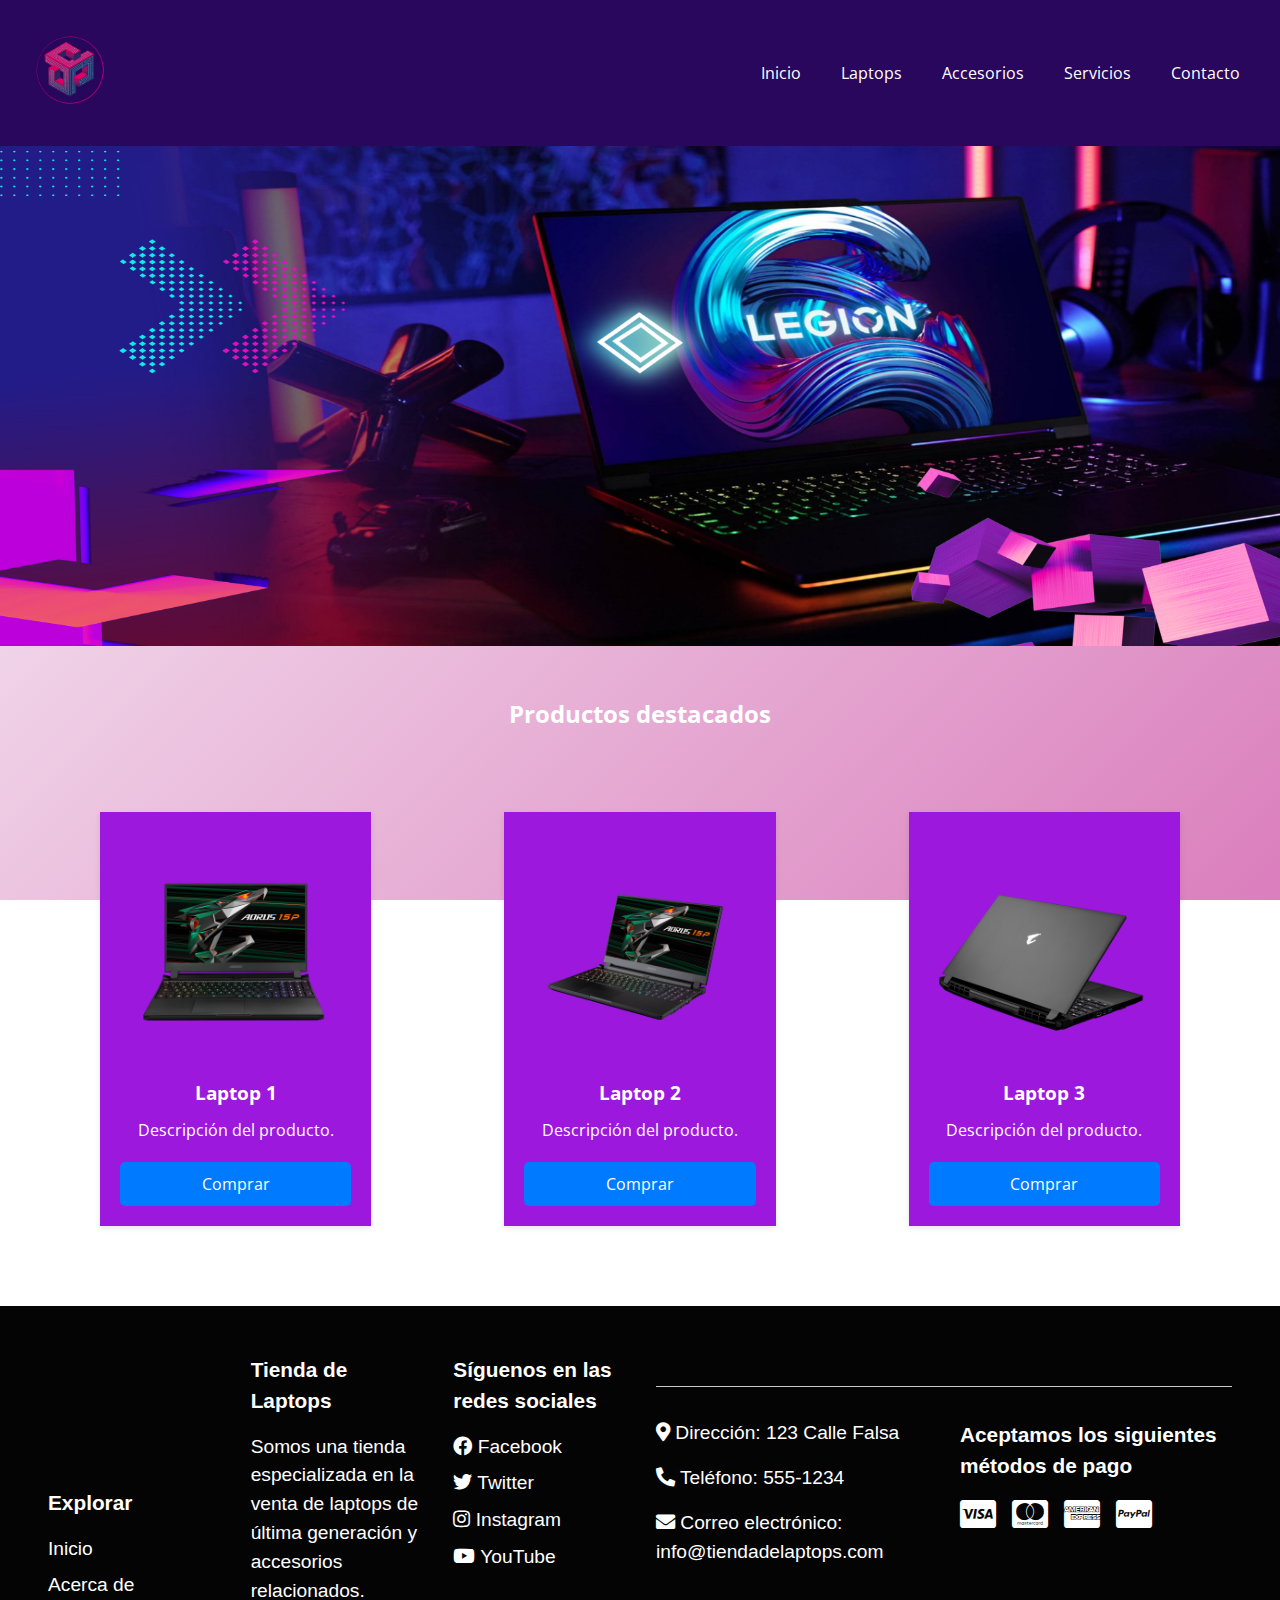
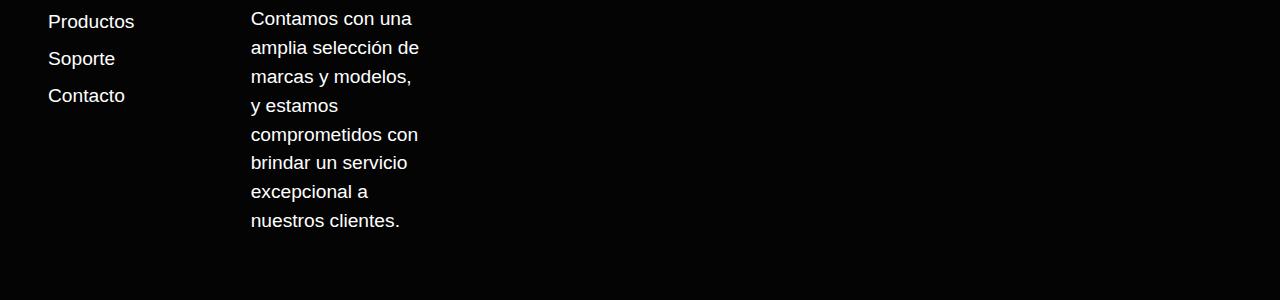
<file: index_propuesta2.html>
<!DOCTYPE html>
<html lang="es">

<head>
    <meta charset="UTF-8">
    <meta name="viewport" content="width=device-width, initial-scale=1.0">
    <title>Tienda de Laptops</title>
    <!-- Importa la fuente de Google Fonts -->
    <link rel="stylesheet" href="https://fonts.googleapis.com/css?family=Open+Sans:400,600&display=swap">
    <!-- Importa la biblioteca de Font Awesome -->
    <link rel="stylesheet" href="https://cdnjs.cloudflare.com/ajax/libs/font-awesome/5.15.3/css/all.min.css">
    <!-- Importa el archivo de estilos personalizado -->
    <link rel="stylesheet" href="ccs/styles.css">

    <script src="https://code.jquery.com/jquery-3.6.0.min.js"></script>
</head>

<body>
    <!-- Crea la barra de navegación -->
    <header>
        <nav>
            <div class="logo">
                <a href="#">
                    <img src="Img/My project-1.png" alt="Logo de la tienda de laptops">
                </a>
            </div>
            <div class="menu-icon">
                <i class="fa fa-bars"></i>
            </div>
            <ul class="menu">
                <li><a href="#inicio" class="scroll-link">Inicio</a></li>
                <li><a href="#laptops" class="scroll-link">Laptops</a></li>
                <li><a href="#accesorios" class="scroll-link">Accesorios</a></li>
                <li><a href="#servicios" class="scroll-link">Servicios</a></li>
                <li><a href="#contacto" class="scroll-link">Contacto</a></li>
            </ul>
        </nav>
    </header>


    <main>
<!-- Crea el carrusel de imágenes -->
<div class="carousel">
    <img src="Img/Productos/Notebooks/Banners/banner_lenovo.png" alt="Banner 1" class="carousel-img">
    <img src="Img/Productos/Notebooks/Banners/banner msi.png" alt="Banner 2" class="carousel-img">
    <img src="Img/Productos/Notebooks/Banners/Banner Asus.jpg" alt="Banner 3" class="carousel-img">
    <img src="Img/Productos/Notebooks/Banners/banner HP.png" alt="Banner 4" class="carousel-img">
</div>


    <section>
    <h2>Productos destacados</h2>
    <div class="productos-destacados">
        <div class="producto">
            <img src="Img/Productos/Notebooks/Notebook Gamer Aorus 15P/1.png" alt="Laptop 1">
            <h3>Laptop 1</h3>
            <p>Descripción del producto.</p>
            <a href="#" class="boton-comprar">Comprar</a>
        </div>
        <div class="producto">
            <img src="Img/Productos/Notebooks/Notebook Gamer Aorus 15P/2.png" alt="Laptop 2">
            <h3>Laptop 2</h3>
            <p>Descripción del producto.</p>
            <a href="#" class="boton-comprar">Comprar</a>
        </div>
        <div class="producto">
            <img src="Img/Productos/Notebooks/Notebook Gamer Aorus 15P/4.png" alt="Laptop 3">
            <h3>Laptop 3</h3>
            <p>Descripción del producto.</p>
            <a href="#" class="boton-comprar">Comprar</a>
        </div>
    </div>
</section>





  

</main>


<footer>
  <div class="footer-top">
    <div class="footer-links">
      <h3>Explorar</h3>
      <nav>
        <ul>
          <li><a href="#">Inicio</a></li>
          <li><a href="#">Acerca de</a></li>
          <li><a href="#">Productos</a></li>
          <li><a href="#">Soporte</a></li>
          <li><a href="#">Contacto</a></li>
        </ul>
      </nav>
    </div>
    
    <div class="footer-info">
      <h3>Tienda de Laptops</h3>
      <p>Somos una tienda especializada en la venta de laptops de última generación y accesorios relacionados. Contamos con una amplia selección de marcas y modelos, y estamos comprometidos con brindar un servicio excepcional a nuestros clientes.</p>
    </div>
    
    <div class="footer-social">
      <h3>Síguenos en las redes sociales</h3>
      <nav>
        <ul>
          <li><a href="#"><i class="fab fa-facebook"></i> Facebook</a></li>
          <li><a href="#"><i class="fab fa-twitter"></i> Twitter</a></li>
          <li><a href="#"><i class="fab fa-instagram"></i> Instagram</a></li>
          <li><a href="#"><i class="fab fa-youtube"></i> YouTube</a></li>
        </ul>
      </nav>
    </div>
  </div>
  
  <div class="footer-bottom">
    <div class="footer-info">
      <p><i class="fas fa-map-marker-alt"></i> Dirección: 123 Calle Falsa</p>
      <p><i class="fas fa-phone-alt"></i> Teléfono: 555-1234</p>
      <p><i class="fas fa-envelope"></i> Correo electrónico: info@tiendadelaptops.com</p>
    </div>
    
    <div class="footer-payment">
      <h3>Aceptamos los siguientes métodos de pago</h3>
      <nav>
        <ul>
          <li><i class="fab fa-cc-visa"></i></li>
          <li><i class="fab fa-cc-mastercard"></i></li>
          <li><i class="fab fa-cc-amex"></i></li>
          <li><i class="fab fa-cc-paypal"></i></li>
        </ul>
      </nav>
    </div>
  </div>
</footer>



    <script src="JS/responsive_nav.js"></script>
    <script src="JS/carrousel.js"></script>

</body>

</html>
</file>
<file: ccs/styles.css>
/* Paleta de colores
#29075c morado
#f9f7fa
#9c18dd
#bc057f
#470a94 */


/* Estilos generales */
* {
    margin: 0;
    padding: 0;
    box-sizing: border-box;
}

body {
    font-family: 'Open Sans', sans-serif;
    font-size: 16px;
    line-height: 1.5;
    background: linear-gradient(-45deg, #9c18dd, #bc057f, #f9f7fa);
    background-size: 400% 400%;
    background-attachment: fixed;
    color: transparent;
    animation: wave 10s ease infinite;
}

@keyframes wave {
    0% {
        background-position: 0% 50%;
    }

    50% {
        background-position: 100% 50%;
    }

    100% {
        background-position: 0% 50%;
    }
}

a {
    text-decoration: none;
    color: #333;
}

ul {
    list-style: none;
}

/* Estilos del menú de navegación */
header {
    background-color: #29075c;
    padding: 20px;
    box-shadow: 0 2px 4px rgba(0, 0, 0, 0.1);
    z-index: 100;
}

nav {
    display: flex;
    justify-content: space-between;
    align-items: center;
}

.logo img {
    height: 100px;
}

.menu {
    display: flex;
    justify-content: space-between;
    align-items: center;
}

.menu li {
    margin: 0 10px;
}

.menu li a {
    padding: 10px;
    border-radius: 5px;
    transition: background-color 0.2s ease;
    color: #fff;
}

.menu li a:hover {
    background-color: #29075c;
    color: #bc057f;
}

/* Estilos del ícono de menú */
.menu-icon {
    display: none;
    cursor: pointer;
}

.menu-icon i {
    font-size: 18px;
    transition: transform 0.2s ease;
}

.menu-icon i:hover {
    transform: scale(1.2);
}

/* Media queries para el menú responsive */
@media screen and (max-width: 768px) {
    header {
        background-color: #29075c;
    }

    .menu {
        display: none;
    }

    .menu-icon {
        display: block;
    }

    .menu-icon i {
        font-size: 24px;
        color: #f9f7fa;
    }

    .menu-icon.active~.menu {
        display: block;
        background-color: #29075c;
        position: absolute;
        top: 120px;
        left: 0;
        width: 100%;
        text-align: center;
        z-index: 9999;
        /* Agrega este estilo para dar un z-index alto al menú desplegable */
    }

    .menu li {
        display: block;
        text-align: center;
        margin: 10px 0;
    }

    .menu li a {
        color: #fff;
        padding: 10px 20px;
        margin-top: 10px;
        background: linear-gradient(#bc057f, #29075c);
        border-radius: 30px;
        display: inline-block;
        transition: background-color 0.2s ease;
    }

    .menu li a:hover {
        background-color: #29075c;
        color: #fff;
    }
}



/* seccion carrousel */
.carousel {
    position: relative;
    width: 100%;
    height: 500px;
    overflow: hidden;
}

.carousel img {
    position: absolute;
    top: 0;
    left: 0;
    opacity: 0;
    width: 100%;
    height: 100%;
    transition: opacity 1s ease-in-out;
}

.carousel img:first-child {
    opacity: 1;
}

@media (max-width: 768px) {
    .carousel {
        height: 300px;
    }
}


/* seccion productos destacados */


/* Estilos para la sección de productos destacados */
section {
    padding: 50px;
  }
  
  h2 {
    color: #fff;
    text-align: center;
  }
  
  .productos-destacados {
    display: flex;
    justify-content: space-between;
    flex-wrap: wrap;
    margin-top: 30px;
  }
  
  .producto {
    position: relative;
    width: 23%;
    background-color: #9c18dd;
    box-shadow: 0 2px 6px rgba(0, 0, 0, 0.1);
    padding: 20px;
    margin: 50px;
    margin-bottom: 30px;
    transition: all 0.3s ease-in-out;
  }
  
  .producto:hover {
    transform: scale(1.1);
    z-index: 1;
  }
  
  .producto img {
    width: 100%;
    margin-bottom: 10px;
  }
  
  .producto h3 {
    font-size: 1.2rem;
    margin-bottom: 10px;
    color: #fff;
    text-align: center;
  }
  
  .producto p {
    margin-bottom: 20px;
    color: #fff;
    text-align: center;
  }
  
  .boton-comprar {
    display: block;
    background-color: #007bff;
    color: #fff;
    text-align: center;
    padding: 10px;
    border-radius: 5px;
    text-decoration: none;
    transition: background-color 0.3s;
  }
  
  .boton-comprar:hover {
    background-color: #0062cc;
  }
  







/* Estilos para el footer */
footer {
    display: grid;
    grid-template-columns: repeat(2, 1fr);
    grid-gap: 2rem;
    background-color: #040404;
    padding: 3rem;
    font-family: 'Roboto', sans-serif;
    color: #444;
    font-size: 1.2rem;
    line-height: 1.5;
    color: #fff;
}

.footer-top {
    display: grid;
    grid-template-columns: repeat(3, 1fr);
    grid-gap: 2rem;
    color: #fff;
}

.footer-links {
    display: flex;
    flex-direction: column;
    justify-content: center;
    align-items: flex-start;
    color: #fff;
}

.footer-links h3 {
    margin-bottom: 1rem;
    font-size: 1.3rem;
    font-weight: bold;
    color: #fff;
}

.footer-links nav ul {
    list-style: none;
    padding: 0;
    margin: 0;
    color: #fff;
}

.footer-links nav li {
    margin-bottom: 0.5rem;

}

.footer-links nav a {
    color: #777;
    text-decoration: none;
    transition: color 0.2s ease-in-out;
    color: #fff;
}

.footer-links nav a:hover {
    color: #111;

}

.footer-info h3 {
    margin-bottom: 1rem;
    font-size: 1.3rem;
    font-weight: bold;
    color: #fff;
}

.footer-info p {
    margin-bottom: 1rem;

}

.footer-social h3 {
    margin-bottom: 1rem;
    font-size: 1.3rem;
    font-weight: bold;
    color: #fff;
}

.footer-social nav ul {
    list-style: none;
    padding: 0;
    margin: 0;

}

.footer-social nav li {
    margin-bottom: 0.5rem;
}

.footer-social nav a {
    color: #fff;
    text-decoration: none;
    transition: color 0.2s ease-in-out;
}

.footer-social nav a:hover {
    color: #111;
}

.footer-bottom {
    display: grid;
    grid-template-columns: repeat(2, 1fr);
    grid-gap: 2rem;
    margin-top: 2rem;
    border-top: 1px solid #ccc;
    padding-top: 2rem;
}

.footer-payment h3 {
    margin-bottom: 1rem;
    font-size: 1.3rem;
    font-weight: bold;
}

.footer-payment nav ul {
    list-style: none;
    padding: 0;
    margin: 0;
    display: flex;
    justify-content: flex-start;
    align-items: center;

}

.footer-payment nav li {
    margin-right: 1rem;
}

.footer-payment nav i {
    font-size: 2rem;
    color: #fff;
}

@media screen and (max-width: 768px) {
    footer {
        grid-template-columns: 1fr;
        grid-gap: 1rem;
        padding: 2rem;
        font-size: 1rem;
    }

    .footer-top {
        grid-template-columns: 1fr;
        grid-gap: 1rem;
    }

    .footer-links {
        margin-bottom: 2rem;
    }

    .footer-bottom {
        grid-template-columns: 1fr;
        grid-gap: 1rem;
    }
}
</file>
